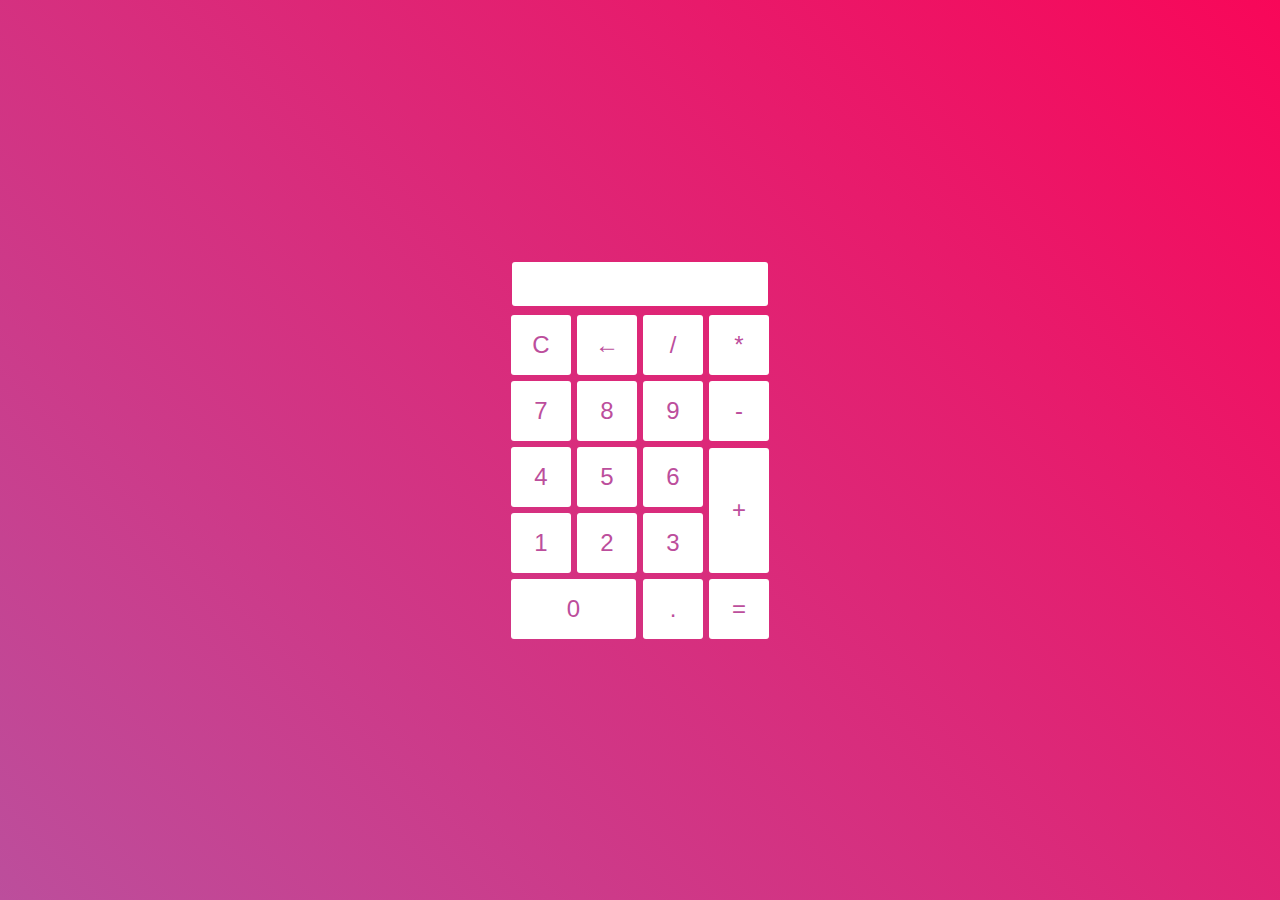
<file: index.html>
<!DOCTYPE html>
<html>
<head>
	<title>Document</title>
<link rel="stylesheet" type="text/css" href="index.css">
<script type="text/javascript" src="index.js"></script>
</head>
<body>
<div class="calculator">
	<form name="form">
		<input type="text" name="textview" class="textview" readonly="">
	</form>

	<table>
		<tr>
			<td><button onclick="clean()">C</button></td>
			<td><button onclick="back()">←</button></td>
			<td><button onclick="insert('/')">/</button></td>
			<td><button onclick="insert('*')">*</button></td>
		</tr>

		<tr>
			<td><button onclick="insert(7)">7</button></td>
			<td><button onclick="insert(8)">8</button></td>
			<td><button onclick="insert(9)">9</button></td>
			<td><button onclick="insert('-')">-</button></td>
		</tr>

		<tr>
			<td><button onclick="insert(4)">4</button></td>
			<td><button onclick="insert(5)">5</button></td>
			<td><button onclick="insert(6)">6</button></td>
			<td rowspan="2"><button style="height: 125px" onclick="insert('+')">+</button></td>
		</tr>

		<tr>
			<td><button onclick="insert(1)">1</button></td>
			<td><button onclick="insert(2)">2</button></td>
			<td><button onclick="insert(3)">3</button></td>
		</tr>

		<tr>
			<td colspan="2"><button style="width: 125px;" onclick="insert(0)">0</button></td>
			<td><button onclick="insert('.')">.</button></td>
			<td><button onclick="equal()">=</button></td>
		</tr>
	</table>
</div>
</body>
</html>
</file>
<file: index.css>
*
{
	margin: 0;
	padding: 0;
}
body
{
	background:linear-gradient(45deg,#bc4e9c,#f80759);
	background-repeat: no-repeat;
	width: 100%;
	height: 100vh;
}
.calculator
{
	position: absolute;
	top: 50%;
	left: 50%;
	transform: translate(-50%,-50%);
}
button
{
	height: 60px;
	width: 60px;
	margin:2px;
	border: none;
	border-radius: 3px;
	font-size: 24px;
	cursor: pointer;
	color: #bc4e9c;
	background:white;
	outline: none;
}
button:hover
{
	background-color: #f80759;
	color: white;
	transition: 0.4s;
	outline: none;
}
.textview
{
	width: 240px;
	margin: 5px;
	padding: 8px;
	font-size: 24px;
	color: #bc4e9c;
	border: none;
	border-radius: 3px;
	outline: none;
}
</file>
